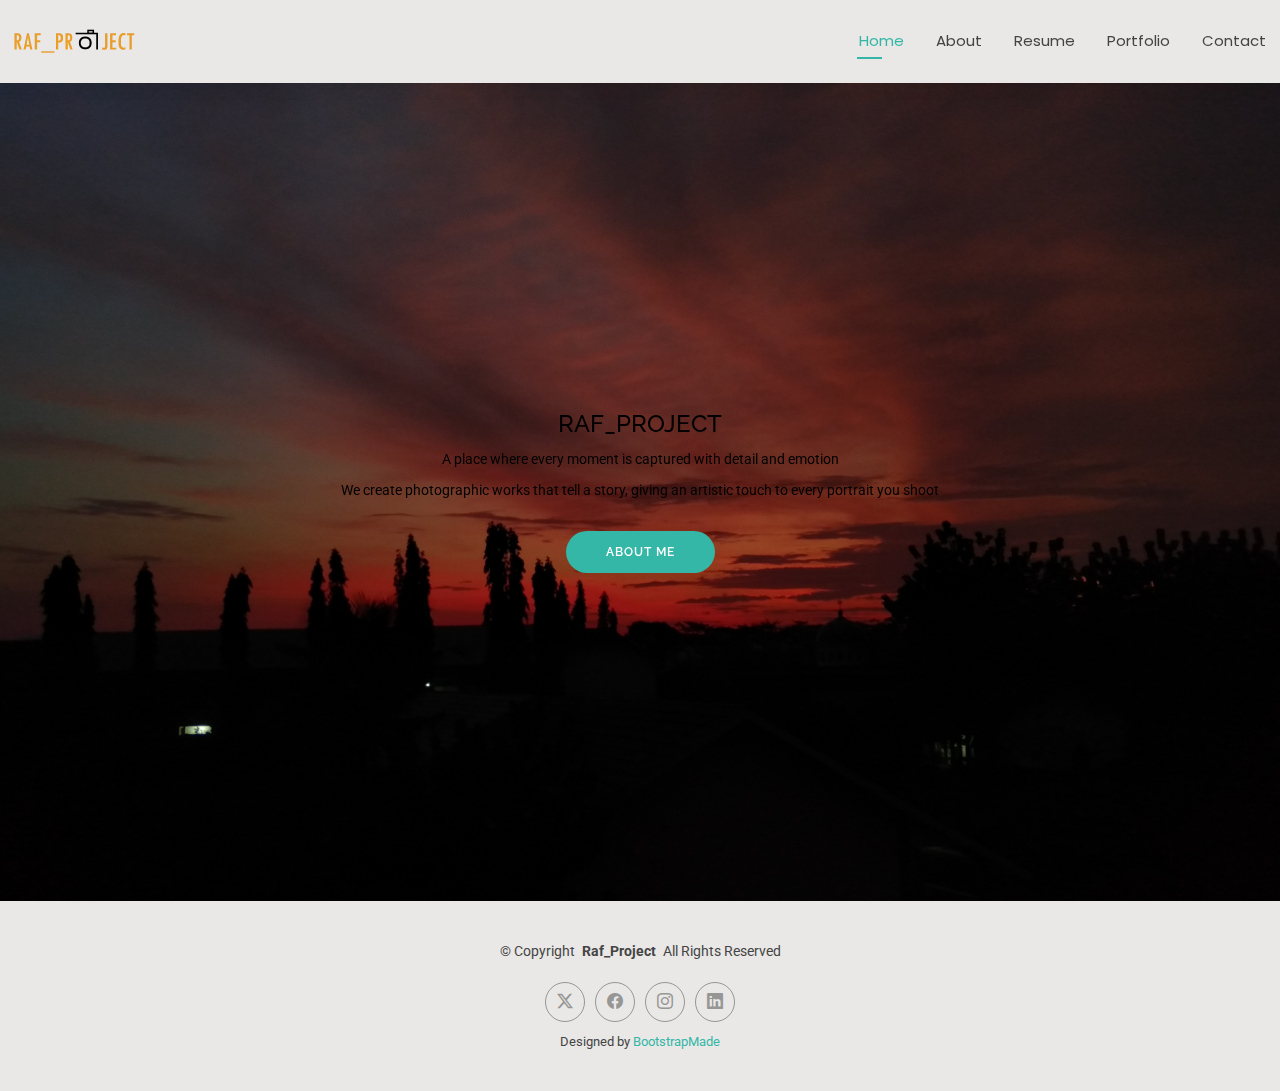
<file: index.html>
<!DOCTYPE html>
<html lang="en">

<head>
  <meta charset="utf-8">
  <meta content="width=device-width, initial-scale=1.0" name="viewport">
  <title>Home - RAF PROJECT</title>
  <meta name="description" content="">
  <meta name="keywords" content="">

  <!-- Favicons -->
  <link href="assets/img/favicon.png" rel="icon">
  <link href="assets/img/apple-touch-icon.png" rel="apple-touch-icon">

  <!-- Fonts -->
  <link href="https://fonts.googleapis.com" rel="preconnect">
  <link href="https://fonts.gstatic.com" rel="preconnect" crossorigin>
  <link href="https://fonts.googleapis.com/css2?family=Roboto:ital,wght@0,100;0,300;0,400;0,500;0,700;0,900;1,100;1,300;1,400;1,500;1,700;1,900&family=Poppins:ital,wght@0,100;0,200;0,300;0,400;0,500;0,600;0,700;0,800;0,900;1,100;1,200;1,300;1,400;1,500;1,600;1,700;1,800;1,900&family=Raleway:ital,wght@0,100;0,200;0,300;0,400;0,500;0,600;0,700;0,800;0,900;1,100;1,200;1,300;1,400;1,500;1,600;1,700;1,800;1,900&display=swap" rel="stylesheet">

  <!-- Vendor CSS Files -->
  <link href="assets/vendor/bootstrap/css/bootstrap.min.css" rel="stylesheet">
  <link href="assets/vendor/bootstrap-icons/bootstrap-icons.css" rel="stylesheet">
  <link href="assets/vendor/aos/aos.css" rel="stylesheet">
  <link href="assets/vendor/swiper/swiper-bundle.min.css" rel="stylesheet">
  <link href="assets/vendor/glightbox/css/glightbox.min.css" rel="stylesheet">

  <!-- Main CSS File -->
  <link href="assets/css/main.css" rel="stylesheet">

  <!-- =======================================================
  * Template Name: Kelly
  * Template URL: https://bootstrapmade.com/kelly-free-bootstrap-cv-resume-html-template/
  * Updated: Aug 07 2024 with Bootstrap v5.3.3
  * Author: BootstrapMade.com
  * License: https://bootstrapmade.com/license/
  ======================================================== -->
</head>

<body class="index-page">

  <header id="header" class="header d-flex align-items-center light-background sticky-top">
    <div class="container-fluid position-relative d-flex align-items-center justify-content-between">

      <a href="index.html" class="logo d-flex align-items-center me-auto me-xl-0">
        <!-- Uncomment the line below if you also wish to use an image logo -->
        <!-- <img src="assets/img/logo.png" alt=""> -->
        <img src="assets/img/logo_color.png" alt"">
      </a>

      <nav id="navmenu" class="navmenu">
        <ul>
          <li><a href="index.html" class="active">Home</a></li>
          <li><a href="about.html">About</a></li>
          <li><a href="resume.html">Resume</a></li>
          <li><a href="portfolio.html">Portfolio</a></li>
          </li>
          <li><a href="contact.html">Contact</a></li>
        </ul>
        <i class="mobile-nav-toggle d-xl-none bi bi-list"></i>
      </nav>



    </div>
  </header>

  <main class="main">

    <!-- Hero Section -->
    <section id="hero" class="hero section">

      <img src="assets/img/24.jpg" alt="" data-aos="fade-in">

      <div class="container text-center" data-aos="zoom-out" data-aos-delay="100">
        <div class="row justify-content-center">
          <div class="col-lg-8">
            <h2>RAF_PROJECT</h2>
            <p>A place where every moment is captured with detail and emotion</p>
            <p>We create photographic works that tell a story, giving an artistic touch to every portrait you shoot</p>
            <a href="about.html" class="btn-get-started">About Me</a>
          </div>
        </div>
      </div>

    </section><!-- /Hero Section -->
  
  <footer id="footer" class="footer light-background">

    <div class="container">
      <div class="copyright text-center ">
        <p>© <span>Copyright</span> <strong class="px-1 sitename">Raf_Project</strong> <span>All Rights Reserved<br></span></p>
      </div>
      <div class="social-links d-flex justify-content-center">
        <a href=""><i class="bi bi-twitter-x"></i></a>
        <a href=""><i class="bi bi-facebook"></i></a>
        <a href="https://www.instagram.com/reatfel__?igsh=MTR5bmE3eDNxbjc2Mg=="><i class="bi bi-instagram"></i></a>
        <a href=""><i class="bi bi-linkedin"></i></a>
      </div>
      <div class="credits">
        <!-- All the links in the footer should remain intact. -->
        <!-- You can delete the links only if you've purchased the pro version. -->
        <!-- Licensing information: https://bootstrapmade.com/license/ -->
        <!-- Purchase the pro version with working PHP/AJAX contact form: [buy-url] -->
        Designed by <a href="https://bootstrapmade.com/">BootstrapMade</a>
      </div>
    </div>

  </footer>

  <!-- Scroll Top -->
  <a href="#" id="scroll-top" class="scroll-top d-flex align-items-center justify-content-center"><i class="bi bi-arrow-up-short"></i></a>

  <!-- Preloader -->
  <div id="preloader"></div>

  <!-- Vendor JS Files -->
  <script src="assets/vendor/bootstrap/js/bootstrap.bundle.min.js"></script>
  <script src="assets/vendor/php-email-form/validate.js"></script>
  <script src="assets/vendor/aos/aos.js"></script>
  <script src="assets/vendor/waypoints/noframework.waypoints.js"></script>
  <script src="assets/vendor/purecounter/purecounter_vanilla.js"></script>
  <script src="assets/vendor/swiper/swiper-bundle.min.js"></script>
  <script src="assets/vendor/glightbox/js/glightbox.min.js"></script>
  <script src="assets/vendor/imagesloaded/imagesloaded.pkgd.min.js"></script>
  <script src="assets/vendor/isotope-layout/isotope.pkgd.min.js"></script>

  <!-- Main JS File -->
  <script src="assets/js/main.js"></script>

</body>

</html>
</file>
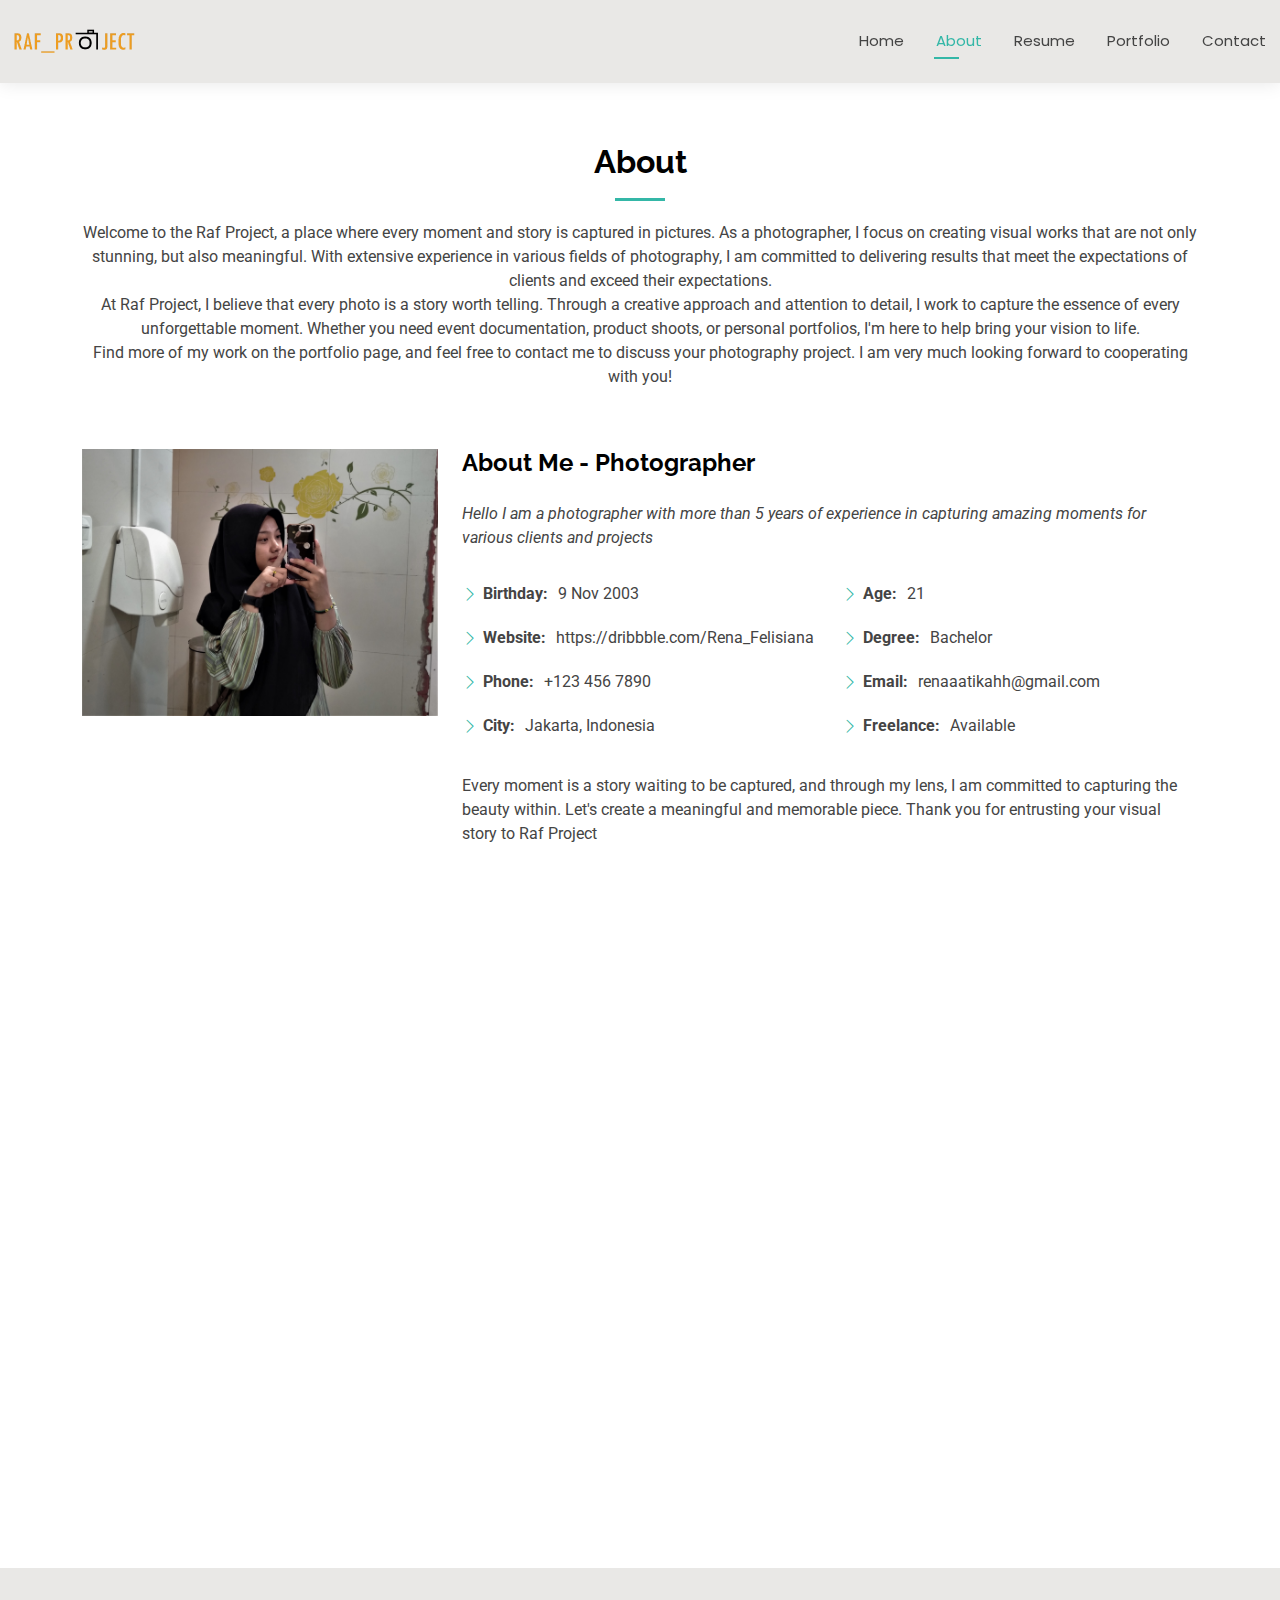
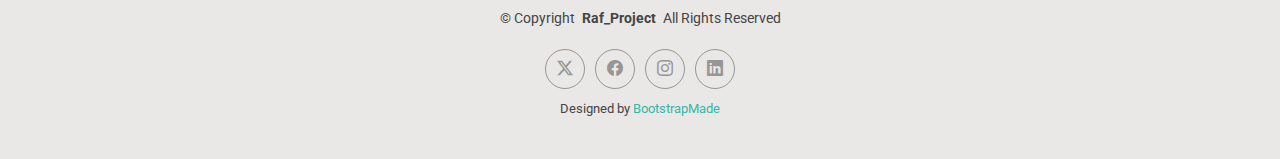
<file: about.html>
<!DOCTYPE html>
<html lang="en">

<head>
  <meta charset="utf-8">
  <meta content="width=device-width, initial-scale=1.0" name="viewport">
  <title>About - RAF PROJECT</title>
  <meta name="description" content="">
  <meta name="keywords" content="">

  <!-- Favicons -->
  <link href="assets/img/favicon.png" rel="icon">
  <link href="assets/img/apple-touch-icon.png" rel="apple-touch-icon">

  <!-- Fonts -->
  <link href="https://fonts.googleapis.com" rel="preconnect">
  <link href="https://fonts.gstatic.com" rel="preconnect" crossorigin>
  <link href="https://fonts.googleapis.com/css2?family=Roboto:ital,wght@0,100;0,300;0,400;0,500;0,700;0,900;1,100;1,300;1,400;1,500;1,700;1,900&family=Poppins:ital,wght@0,100;0,200;0,300;0,400;0,500;0,600;0,700;0,800;0,900;1,100;1,200;1,300;1,400;1,500;1,600;1,700;1,800;1,900&family=Raleway:ital,wght@0,100;0,200;0,300;0,400;0,500;0,600;0,700;0,800;0,900;1,100;1,200;1,300;1,400;1,500;1,600;1,700;1,800;1,900&display=swap" rel="stylesheet">

  <!-- Vendor CSS Files -->
  <link href="assets/vendor/bootstrap/css/bootstrap.min.css" rel="stylesheet">
  <link href="assets/vendor/bootstrap-icons/bootstrap-icons.css" rel="stylesheet">
  <link href="assets/vendor/aos/aos.css" rel="stylesheet">
  <link href="assets/vendor/swiper/swiper-bundle.min.css" rel="stylesheet">
  <link href="assets/vendor/glightbox/css/glightbox.min.css" rel="stylesheet">

  <!-- Main CSS File -->
  <link href="assets/css/main.css" rel="stylesheet">

  <!-- =======================================================
  * Template Name: Kelly
  * Template URL: https://bootstrapmade.com/kelly-free-bootstrap-cv-resume-html-template/
  * Updated: Aug 07 2024 with Bootstrap v5.3.3
  * Author: BootstrapMade.com
  * License: https://bootstrapmade.com/license/
  ======================================================== -->
</head>

<body class="about-page">

  <header id="header" class="header d-flex align-items-center light-background sticky-top">
    <div class="container-fluid position-relative d-flex align-items-center justify-content-between">

      <a href="index.html" class="logo d-flex align-items-center me-auto me-xl-0">
        <!-- Uncomment the line below if you also wish to use an image logo -->
        <!-- <img src="assets/img/logo.png" alt=""> -->
        <img src="assets/img/logo_color.png" alt"">
      </a>

      <nav id="navmenu" class="navmenu">
        <ul>
          <li><a href="index.html">Home</a></li>
          <li><a href="about.html" class="active">About</a></li>
          <li><a href="resume.html">Resume</a></li>
          <li><a href="portfolio.html">Portfolio</a></li>
          </li>
          <li><a href="contact.html">Contact</a></li>
        </ul>
        <i class="mobile-nav-toggle d-xl-none bi bi-list"></i>
      </nav>

    </div>
  </header>

  <main class="main">

    <!-- About Section -->
    <section id="about" class="about section">

      <!-- Section Title -->
      <div class="container section-title" data-aos="fade-up">
        <h2>About</h2>
        <p>Welcome to the Raf Project, a place where every moment and story is captured in pictures. As a photographer, I focus on creating visual works that are not only stunning, but also meaningful. With extensive experience in various fields of photography, I am committed to delivering results that meet the expectations of clients and exceed their expectations.</p>
        <p>At Raf Project, I believe that every photo is a story worth telling. Through a creative approach and attention to detail, I work to capture the essence of every unforgettable moment. Whether you need event documentation, product shoots, or personal portfolios, I'm here to help bring your vision to life.</p>
        <p>Find more of my work on the portfolio page, and feel free to contact me to discuss your photography project. I am very much looking forward to cooperating with you!</p>
      </div><!-- End Section Title -->

      <div class="container" data-aos="fade-up" data-aos-delay="100">

        <div class="row gy-4 justify-content-center">
          <div class="col-lg-4">
            <img src="assets/img/me.jpg" class="img-fluid" alt="">
          </div>
          <div class="col-lg-8 content">
            <h2>About Me - Photographer</h2>
            <p class="fst-italic py-3">
              Hello I am a photographer with more than 5 years of experience in capturing amazing moments for various clients and projects
            </p>
            <div class="row">
              <div class="col-lg-6">
                <ul>
                  <li><i class="bi bi-chevron-right"></i> <strong>Birthday:</strong> <span>9 Nov 2003</span></li>
                  <li><i class="bi bi-chevron-right"></i> <strong>Website:</strong> <span>https://dribbble.com/Rena_Felisiana</span></li>
                  <li><i class="bi bi-chevron-right"></i> <strong>Phone:</strong> <span>+123 456 7890</span></li>
                  <li><i class="bi bi-chevron-right"></i> <strong>City:</strong> <span>Jakarta, Indonesia</span></li>
                </ul>
              </div>
              <div class="col-lg-6">
                <ul>
                  <li><i class="bi bi-chevron-right"></i> <strong>Age:</strong> <span>21</span></li>
                  <li><i class="bi bi-chevron-right"></i> <strong>Degree:</strong> <span>Bachelor</span></li>
                  <li><i class="bi bi-chevron-right"></i> <strong>Email:</strong> <span>renaaatikahh@gmail.com</span></li>
                  <li><i class="bi bi-chevron-right"></i> <strong>Freelance:</strong> <span>Available</span></li>
                </ul>
              </div>
            </div>
            <p class="py-3">
              Every moment is a story waiting to be captured, and through my lens, I am committed to capturing the beauty within. Let's create a meaningful and memorable piece. Thank you for entrusting your visual story to Raf Project
            </p>
          </div>
        </div>

      </div>

    </section><!-- /About Section -->


    <!-- Testimonials Section -->
    <section id="testimonials" class="testimonials section">

      <!-- Section Title -->
      <div class="container section-title" data-aos="fade-up">
        <h2>Testimonials</h2>
        <p>Hear directly from our clients about their experiences working with Raf Project and how we captured their special moments</p>
      </div><!-- End Section Title -->

      <div class="container" data-aos="fade-up" data-aos-delay="100">

        <div class="swiper init-swiper">
          <script type="application/json" class="swiper-config">
            {
              "loop": true,
              "speed": 600,
              "autoplay": {
                "delay": 5000
              },
              "slidesPerView": "auto",
              "pagination": {
                "el": ".swiper-pagination",
                "type": "bullets",
                "clickable": true
              }
            }
          </script>
          <div class="swiper-wrapper">

            <div class="swiper-slide">
              <div class="testimonial-item">
                <img src="assets/img/testimonials/testimonials-1.jpg" class="testimonial-img" alt="">
                <h3>Saul Goodman</h3>
                <h4>Ceo &amp; Founder</h4>
                <div class="stars">
                  <i class="bi bi-star-fill"></i><i class="bi bi-star-fill"></i><i class="bi bi-star-fill"></i><i class="bi bi-star-fill"></i><i class="bi bi-star-fill"></i>
                </div>
                <p>
                  <i class="bi bi-quote quote-icon-left"></i>
                  <span>Proin iaculis purus consequat sem cure digni ssim donec porttitora entum suscipit rhoncus. Accusantium quam, ultricies eget id, aliquam eget nibh et. Maecen aliquam, risus at semper.</span>
                  <i class="bi bi-quote quote-icon-right"></i>
                </p>
              </div>
            </div><!-- End testimonial item -->

            <div class="swiper-slide">
              <div class="testimonial-item">
                <img src="assets/img/testimonials/testimonials-2.jpg" class="testimonial-img" alt="">
                <h3>Sara Wilsson</h3>
                <h4>Designer</h4>
                <div class="stars">
                  <i class="bi bi-star-fill"></i><i class="bi bi-star-fill"></i><i class="bi bi-star-fill"></i><i class="bi bi-star-fill"></i><i class="bi bi-star-fill"></i>
                </div>
                <p>
                  <i class="bi bi-quote quote-icon-left"></i>
                  <span>Export tempor illum tamen malis malis eram quae irure esse labore quem cillum quid cillum eram malis quorum velit fore eram velit sunt aliqua noster fugiat irure amet legam anim culpa.</span>
                  <i class="bi bi-quote quote-icon-right"></i>
                </p>
              </div>
            </div><!-- End testimonial item -->

            <div class="swiper-slide">
              <div class="testimonial-item">
                <img src="assets/img/testimonials/testimonials-3.jpg" class="testimonial-img" alt="">
                <h3>Jena Karlis</h3>
                <h4>Store Owner</h4>
                <div class="stars">
                  <i class="bi bi-star-fill"></i><i class="bi bi-star-fill"></i><i class="bi bi-star-fill"></i><i class="bi bi-star-fill"></i><i class="bi bi-star-fill"></i>
                </div>
                <p>
                  <i class="bi bi-quote quote-icon-left"></i>
                  <span>Enim nisi quem export duis labore cillum quae magna enim sint quorum nulla quem veniam duis minim tempor labore quem eram duis noster aute amet eram fore quis sint minim.</span>
                  <i class="bi bi-quote quote-icon-right"></i>
                </p>
              </div>
            </div><!-- End testimonial item -->

            <div class="swiper-slide">
              <div class="testimonial-item">
                <img src="assets/img/testimonials/testimonials-4.jpg" class="testimonial-img" alt="">
                <h3>Matt Brandon</h3>
                <h4>Freelancer</h4>
                <div class="stars">
                  <i class="bi bi-star-fill"></i><i class="bi bi-star-fill"></i><i class="bi bi-star-fill"></i><i class="bi bi-star-fill"></i><i class="bi bi-star-fill"></i>
                </div>
                <p>
                  <i class="bi bi-quote quote-icon-left"></i>
                  <span>Fugiat enim eram quae cillum dolore dolor amet nulla culpa multos export minim fugiat minim velit minim dolor enim duis veniam ipsum anim magna sunt elit fore quem dolore labore illum veniam.</span>
                  <i class="bi bi-quote quote-icon-right"></i>
                </p>
              </div>
            </div><!-- End testimonial item -->

            <div class="swiper-slide">
              <div class="testimonial-item">
                <img src="assets/img/testimonials/testimonials-5.jpg" class="testimonial-img" alt="">
                <h3>John Larson</h3>
                <h4>Entrepreneur</h4>
                <div class="stars">
                  <i class="bi bi-star-fill"></i><i class="bi bi-star-fill"></i><i class="bi bi-star-fill"></i><i class="bi bi-star-fill"></i><i class="bi bi-star-fill"></i>
                </div>
                <p>
                  <i class="bi bi-quote quote-icon-left"></i>
                  <span>Quis quorum aliqua sint quem legam fore sunt eram irure aliqua veniam tempor noster veniam enim culpa labore duis sunt culpa nulla illum cillum fugiat legam esse veniam culpa fore nisi cillum quid.</span>
                  <i class="bi bi-quote quote-icon-right"></i>
                </p>
              </div>
            </div><!-- End testimonial item -->

          </div>
          <div class="swiper-pagination"></div>
        </div>

      </div>

    </section><!-- /Testimonials Section -->

  </main>

  <footer id="footer" class="footer light-background">

    <div class="container">
      <div class="copyright text-center ">
        <p>© <span>Copyright</span> <strong class="px-1 sitename">Raf_Project</strong> <span>All Rights Reserved<br></span></p>
      </div>
      <div class="social-links d-flex justify-content-center">
        <a href=""><i class="bi bi-twitter-x"></i></a>
        <a href=""><i class="bi bi-facebook"></i></a>
        <a href="https://www.instagram.com/reatfel__?igsh=MTR5bmE3eDNxbjc2Mg=="><i class="bi bi-instagram"></i></a>
        <a href=""><i class="bi bi-linkedin"></i></a>
      </div>
      <div class="credits">
        <!-- All the links in the footer should remain intact. -->
        <!-- You can delete the links only if you've purchased the pro version. -->
        <!-- Licensing information: https://bootstrapmade.com/license/ -->
        <!-- Purchase the pro version with working PHP/AJAX contact form: [buy-url] -->
        Designed by <a href="https://bootstrapmade.com/">BootstrapMade</a>
      </div>
    </div>

  </footer>

  <!-- Scroll Top -->
  <a href="#" id="scroll-top" class="scroll-top d-flex align-items-center justify-content-center"><i class="bi bi-arrow-up-short"></i></a>

  <!-- Preloader -->
  <div id="preloader"></div>

  <!-- Vendor JS Files -->
  <script src="assets/vendor/bootstrap/js/bootstrap.bundle.min.js"></script>
  <script src="assets/vendor/php-email-form/validate.js"></script>
  <script src="assets/vendor/aos/aos.js"></script>
  <script src="assets/vendor/waypoints/noframework.waypoints.js"></script>
  <script src="assets/vendor/purecounter/purecounter_vanilla.js"></script>
  <script src="assets/vendor/swiper/swiper-bundle.min.js"></script>
  <script src="assets/vendor/glightbox/js/glightbox.min.js"></script>
  <script src="assets/vendor/imagesloaded/imagesloaded.pkgd.min.js"></script>
  <script src="assets/vendor/isotope-layout/isotope.pkgd.min.js"></script>

  <!-- Main JS File -->
  <script src="assets/js/main.js"></script>

</body>

</html>
</file>
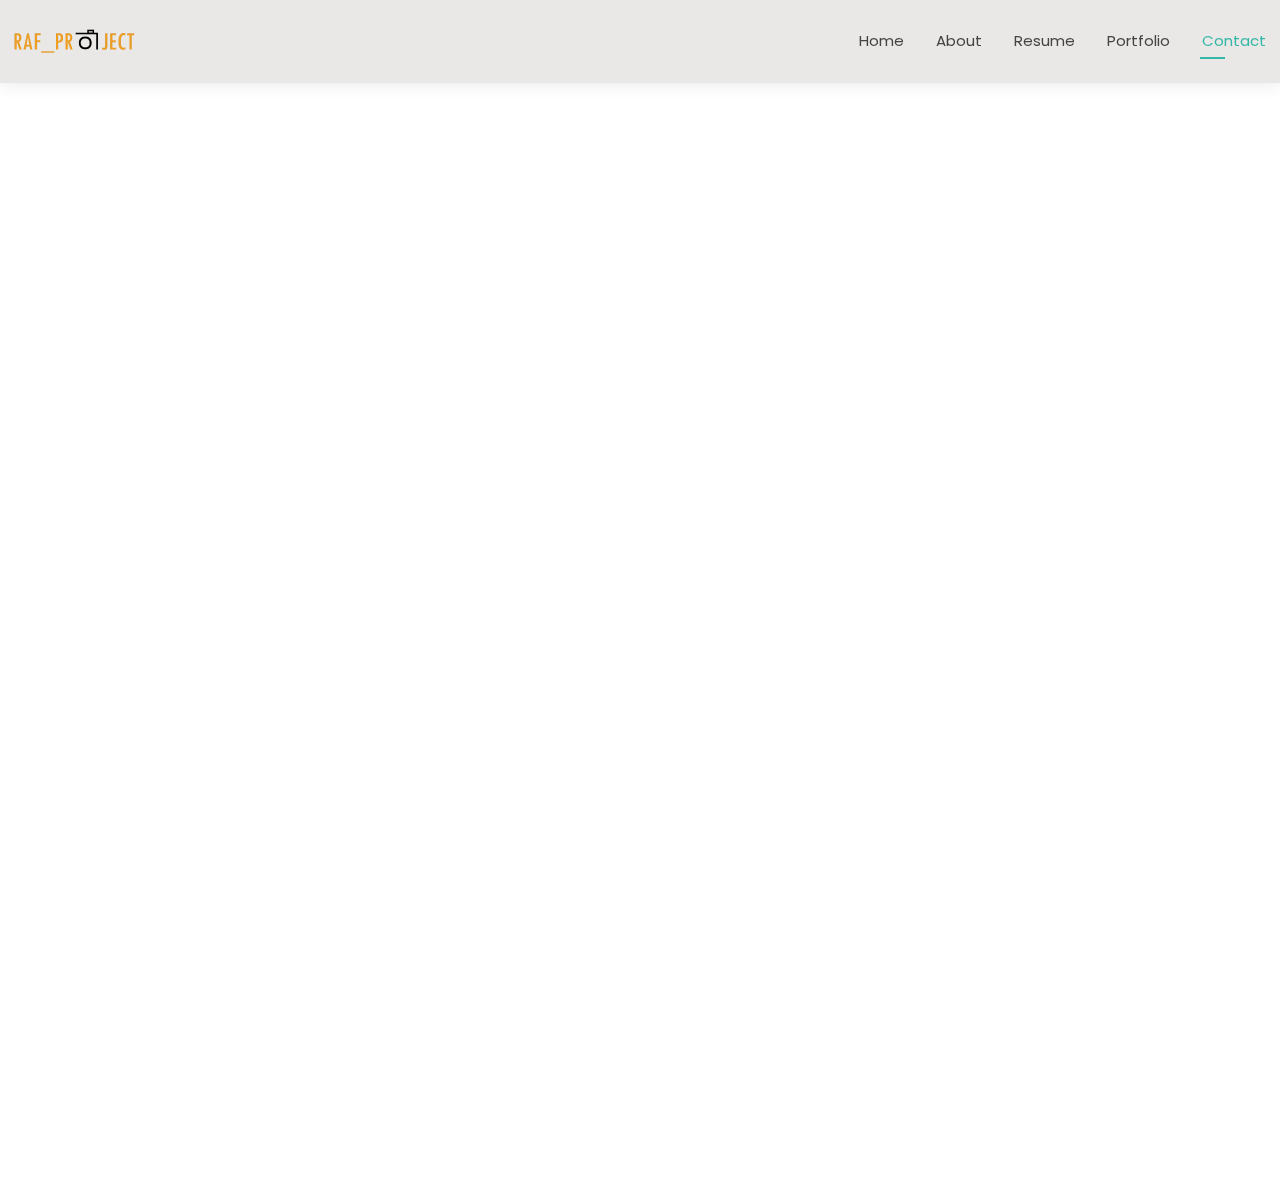
<file: contact.html>
<!DOCTYPE html>
<html lang="en">

<head>
  <meta charset="utf-8">
  <meta content="width=device-width, initial-scale=1.0" name="viewport">
  <title>Contact - RAF PROJECT</title>
  <meta name="description" content="">
  <meta name="keywords" content="">

  <!-- Favicons -->
  <link href="assets/img/favicon.png" rel="icon">
  <link href="assets/img/apple-touch-icon.png" rel="apple-touch-icon">

  <!-- Fonts -->
  <link href="https://fonts.googleapis.com" rel="preconnect">
  <link href="https://fonts.gstatic.com" rel="preconnect" crossorigin>
  <link href="https://fonts.googleapis.com/css2?family=Roboto:ital,wght@0,100;0,300;0,400;0,500;0,700;0,900;1,100;1,300;1,400;1,500;1,700;1,900&family=Poppins:ital,wght@0,100;0,200;0,300;0,400;0,500;0,600;0,700;0,800;0,900;1,100;1,200;1,300;1,400;1,500;1,600;1,700;1,800;1,900&family=Raleway:ital,wght@0,100;0,200;0,300;0,400;0,500;0,600;0,700;0,800;0,900;1,100;1,200;1,300;1,400;1,500;1,600;1,700;1,800;1,900&display=swap" rel="stylesheet">

  <!-- Vendor CSS Files -->
  <link href="assets/vendor/bootstrap/css/bootstrap.min.css" rel="stylesheet">
  <link href="assets/vendor/bootstrap-icons/bootstrap-icons.css" rel="stylesheet">
  <link href="assets/vendor/aos/aos.css" rel="stylesheet">
  <link href="assets/vendor/swiper/swiper-bundle.min.css" rel="stylesheet">
  <link href="assets/vendor/glightbox/css/glightbox.min.css" rel="stylesheet">

  <!-- Main CSS File -->
  <link href="assets/css/main.css" rel="stylesheet">

  <!-- =======================================================
  * Template Name: Kelly
  * Template URL: https://bootstrapmade.com/kelly-free-bootstrap-cv-resume-html-template/
  * Updated: Aug 07 2024 with Bootstrap v5.3.3
  * Author: BootstrapMade.com
  * License: https://bootstrapmade.com/license/
  ======================================================== -->
</head>

<body class="contact-page">

  <header id="header" class="header d-flex align-items-center light-background sticky-top">
    <div class="container-fluid position-relative d-flex align-items-center justify-content-between">

      <a href="index.html" class="logo d-flex align-items-center me-auto me-xl-0">
        <!-- Uncomment the line below if you also wish to use an image logo -->
        <!-- <img src="assets/img/logo.png" alt=""> -->
        <img src="assets/img/logo_color.png" alt"">
      </a>

      <nav id="navmenu" class="navmenu">
        <ul>
          <li><a href="index.html">Home</a></li>
          <li><a href="about.html">About</a></li>
          <li><a href="resume.html">Resume</a></li>
          <li><a href="portfolio.html">Portfolio</a></li>
          <li><a href="contact.html" class="active">Contact</a></li>
        </ul>
        <i class="mobile-nav-toggle d-xl-none bi bi-list"></i>
      </nav>
      
    </div>
  </header>

  <main class="main">

    <!-- Contact Section -->
    <section id="contact" class="contact section">

      <!-- Section Title -->
      <div class="container section-title" data-aos="fade-up">
        <h2>Contact</h2>
        <p>Let's Connect! Thank you for visiting my portfolio. If you're interested in working together, have questions, or want to discuss a photography project, I'd love to hear from you! Do you need a photo shoot session for weddings, products, or personal portraits? I'm ready to help bring your vision to life</p>
        <p>Fill out the form below or contact me via the contact information available, and I will get back to you shortly to schedule a further conversation</p>
      </div><!-- End Section Title -->

      <div class="container" data-aos="fade-up" data-aos-delay="100">

        <div class="row gy-4">

          <div class="col-lg-5">

            <div class="info-wrap">
              <div class="info-item d-flex" data-aos="fade-up" data-aos-delay="200">
                <i class="bi bi-geo-alt flex-shrink-0"></i>
                <div>
                  <h3>Address</h3>
                  <p>A108 Adam Street, New York, NY 535022</p>
                </div>
              </div><!-- End Info Item -->

              <div class="info-item d-flex" data-aos="fade-up" data-aos-delay="300">
                <i class="bi bi-telephone flex-shrink-0"></i>
                <div>
                  <h3>Call Me</h3>
                  <p>+123 456 7890</p>
                </div>
              </div><!-- End Info Item -->

              <div class="info-item d-flex" data-aos="fade-up" data-aos-delay="400">
                <i class="bi bi-envelope flex-shrink-0"></i>
                <div>
                  <h3>Email Me</h3>
                  <p>renaaatikahh@gmail.com</p>
                </div>
              </div><!-- End Info Item -->

              <iframe src="https://www.google.com/maps/embed?pb=!1m18!1m12!1m3!1d3966.1823370597704!2d106.93756080971471!3d-6.239683193722523!2m3!1f0!2f0!3f0!3m2!1i1024!2i768!4f13.1!3m3!1m2!1s0x2e698d005b956cb5%3A0x2cc5f14f3fc37d51!2sRC%20Picture%20Studio!5e0!3m2!1sid!2sid!4v1731366836690!5m2!1sid!2sid" width="600" height="450" style="border:0;" allowfullscreen="" loading="lazy" referrerpolicy="no-referrer-when-downgrade"</iframe>
            </div>
          </div>

          <div class="col-lg-7">
            <form action="forms/contact.php" method="post" class="php-email-form" data-aos="fade-up" data-aos-delay="200">
              <div class="row gy-4">

                <div class="col-md-6">
                  <label for="name-field" class="pb-2">Your Name</label>
                  <input type="text" name="name" id="name-field" class="form-control" required="">
                </div>

                <div class="col-md-6">
                  <label for="email-field" class="pb-2">Your Email</label>
                  <input type="email" class="form-control" name="email" id="email-field" required="">
                </div>

                <div class="col-md-12">
                  <label for="subject-field" class="pb-2">Subject</label>
                  <input type="text" class="form-control" name="subject" id="subject-field" required="">
                </div>

                <div class="col-md-12">
                  <label for="message-field" class="pb-2">Message</label>
                  <textarea class="form-control" name="message" rows="10" id="message-field" required=""></textarea>
                </div>

                <div class="col-md-12 text-center">
                  <div class="loading">Loading</div>
                  <div class="error-message"></div>
                  <div class="sent-message">Your message has been sent. Thank you!</div>

                  <button type="submit">Send Message</button>
                </div>

              </div>
            </form>
          </div><!-- End Contact Form -->

        </div>

      </div>

    </section><!-- /Contact Section -->

  </main>

  <footer id="footer" class="footer light-background">

    <div class="container">
      <div class="copyright text-center ">
        <p>© <span>Copyright</span> <strong class="px-1 sitename">Raf_Project</strong> <span>All Rights Reserved<br></span></p>
      </div>
      <div class="social-links d-flex justify-content-center">
        <a href=""><i class="bi bi-twitter-x"></i></a>
        <a href=""><i class="bi bi-facebook"></i></a>
        <a href="https://www.instagram.com/reatfel__?igsh=MTR5bmE3eDNxbjc2Mg=="><i class="bi bi-instagram"></i></a>
        <a href=""><i class="bi bi-linkedin"></i></a>
      </div>
      <div class="credits">
        <!-- All the links in the footer should remain intact. -->
        <!-- You can delete the links only if you've purchased the pro version. -->
        <!-- Licensing information: https://bootstrapmade.com/license/ -->
        <!-- Purchase the pro version with working PHP/AJAX contact form: [buy-url] -->
        Designed by <a href="https://bootstrapmade.com/">BootstrapMade</a>
      </div>
    </div>

  </footer>

  <!-- Scroll Top -->
  <a href="#" id="scroll-top" class="scroll-top d-flex align-items-center justify-content-center"><i class="bi bi-arrow-up-short"></i></a>

  <!-- Preloader -->
  <div id="preloader"></div>

  <!-- Vendor JS Files -->
  <script src="assets/vendor/bootstrap/js/bootstrap.bundle.min.js"></script>
  <script src="assets/vendor/php-email-form/validate.js"></script>
  <script src="assets/vendor/aos/aos.js"></script>
  <script src="assets/vendor/waypoints/noframework.waypoints.js"></script>
  <script src="assets/vendor/purecounter/purecounter_vanilla.js"></script>
  <script src="assets/vendor/swiper/swiper-bundle.min.js"></script>
  <script src="assets/vendor/glightbox/js/glightbox.min.js"></script>
  <script src="assets/vendor/imagesloaded/imagesloaded.pkgd.min.js"></script>
  <script src="assets/vendor/isotope-layout/isotope.pkgd.min.js"></script>

  <!-- Main JS File -->
  <script src="assets/js/main.js"></script>

</body>

</html>
</file>
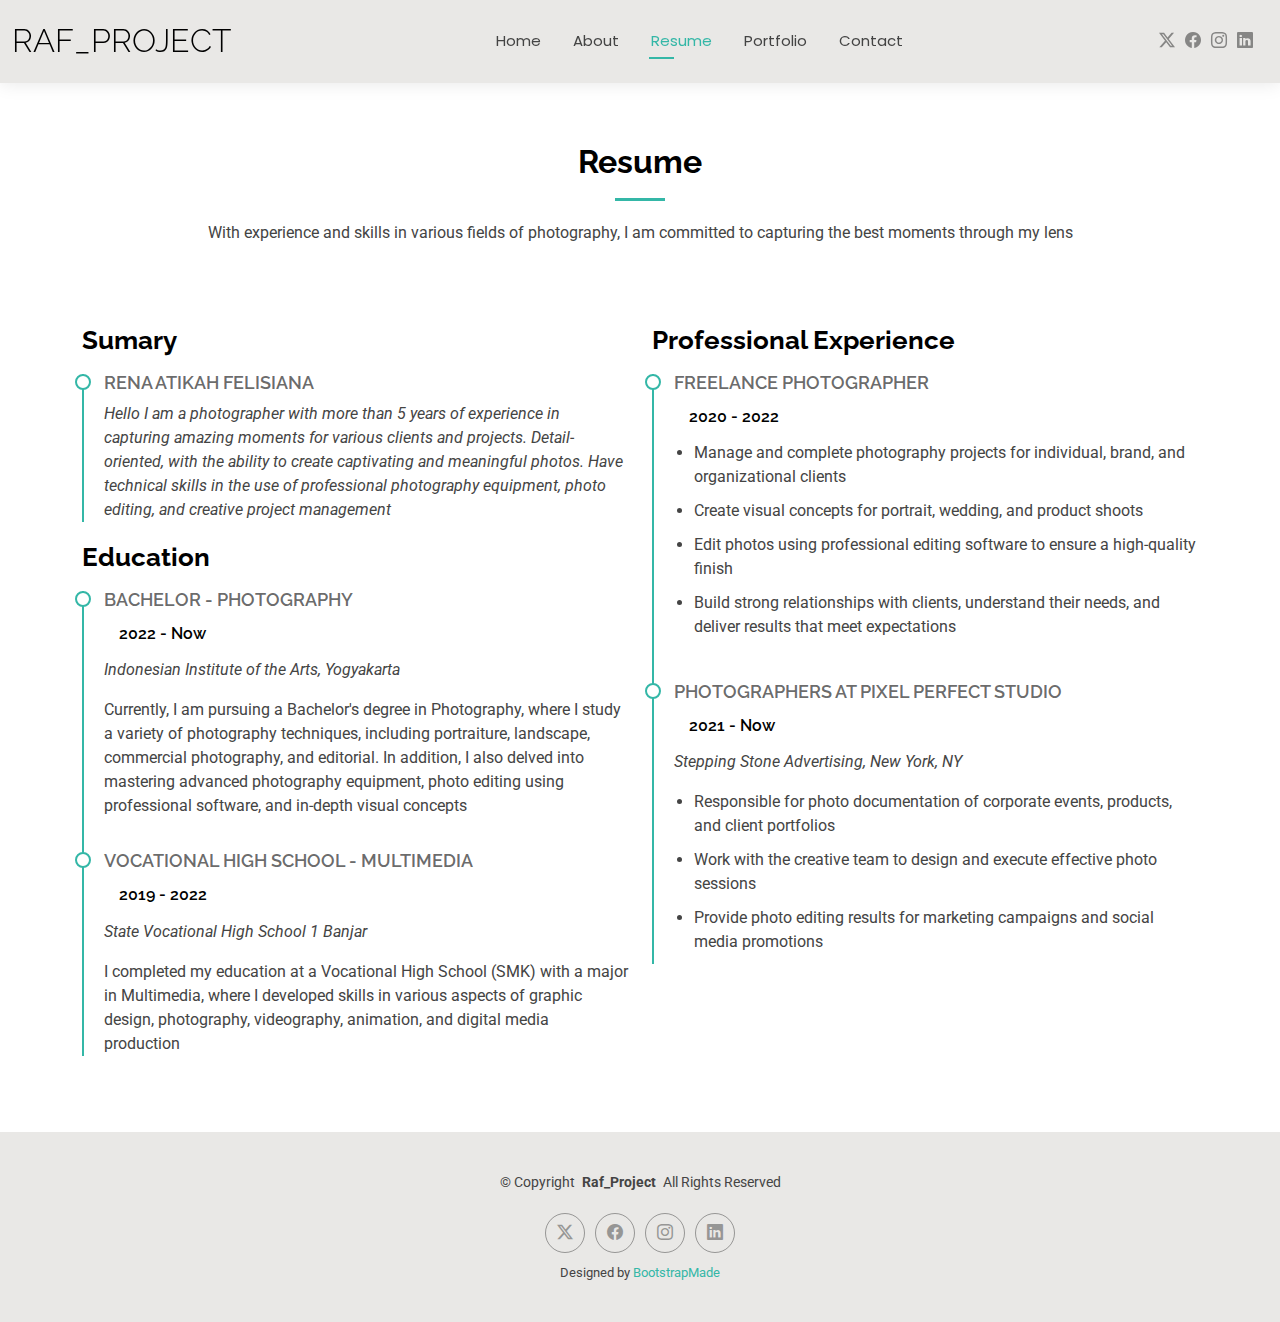
<file: resume.html>
<!DOCTYPE html>
<html lang="en">

<head>
  <meta charset="utf-8">
  <meta content="width=device-width, initial-scale=1.0" name="viewport">
  <title>Resume - Kelly Bootstrap Template</title>
  <meta name="description" content="">
  <meta name="keywords" content="">

  <!-- Favicons -->
  <link href="assets/img/favicon.png" rel="icon">
  <link href="assets/img/apple-touch-icon.png" rel="apple-touch-icon">

  <!-- Fonts -->
  <link href="https://fonts.googleapis.com" rel="preconnect">
  <link href="https://fonts.gstatic.com" rel="preconnect" crossorigin>
  <link href="https://fonts.googleapis.com/css2?family=Roboto:ital,wght@0,100;0,300;0,400;0,500;0,700;0,900;1,100;1,300;1,400;1,500;1,700;1,900&family=Poppins:ital,wght@0,100;0,200;0,300;0,400;0,500;0,600;0,700;0,800;0,900;1,100;1,200;1,300;1,400;1,500;1,600;1,700;1,800;1,900&family=Raleway:ital,wght@0,100;0,200;0,300;0,400;0,500;0,600;0,700;0,800;0,900;1,100;1,200;1,300;1,400;1,500;1,600;1,700;1,800;1,900&display=swap" rel="stylesheet">

  <!-- Vendor CSS Files -->
  <link href="assets/vendor/bootstrap/css/bootstrap.min.css" rel="stylesheet">
  <link href="assets/vendor/bootstrap-icons/bootstrap-icons.css" rel="stylesheet">
  <link href="assets/vendor/aos/aos.css" rel="stylesheet">
  <link href="assets/vendor/swiper/swiper-bundle.min.css" rel="stylesheet">
  <link href="assets/vendor/glightbox/css/glightbox.min.css" rel="stylesheet">

  <!-- Main CSS File -->
  <link href="assets/css/main.css" rel="stylesheet">

  <!-- =======================================================
  * Template Name: Kelly
  * Template URL: https://bootstrapmade.com/kelly-free-bootstrap-cv-resume-html-template/
  * Updated: Aug 07 2024 with Bootstrap v5.3.3
  * Author: BootstrapMade.com
  * License: https://bootstrapmade.com/license/
  ======================================================== -->
</head>

<body class="resume-page">

  <header id="header" class="header d-flex align-items-center light-background sticky-top">
    <div class="container-fluid position-relative d-flex align-items-center justify-content-between">

      <a href="index.html" class="logo d-flex align-items-center me-auto me-xl-0">
        <!-- Uncomment the line below if you also wish to use an image logo -->
        <!-- <img src="assets/img/logo.png" alt=""> -->
        <h1 class="sitename">RAF_PROJECT</h1>
      </a>

      <nav id="navmenu" class="navmenu">
        <ul>
          <li><a href="index.html">Home</a></li>
          <li><a href="about.html">About</a></li>
          <li><a href="resume.html" class="active">Resume</a></li>
          <li><a href="portfolio.html">Portfolio</a></li>
          <li><a href="contact.html">Contact</a></li>
        </ul>
        <i class="mobile-nav-toggle d-xl-none bi bi-list"></i>
      </nav>

      <div class="header-social-links">
        <a href="#" class="twitter"><i class="bi bi-twitter-x"></i></a>
        <a href="#" class="facebook"><i class="bi bi-facebook"></i></a>
        <a href="#" class="instagram"><i class="bi bi-instagram"></i></a>
        <a href="#" class="linkedin"><i class="bi bi-linkedin"></i></a>
      </div>

    </div>
  </header>

  <main class="main">

    <!-- Resume Section -->
    <section id="resume" class="resume section">

      <!-- Section Title -->
      <div class="container section-title" data-aos="fade-up">
        <h2>Resume</h2>
        <p>With experience and skills in various fields of photography, I am committed to capturing the best moments through my lens</p>
      </div><!-- End Section Title -->

      <div class="container">

        <div class="row">

          <div class="col-lg-6" data-aos="fade-up" data-aos-delay="100">
            <h3 class="resume-title">Sumary</h3>

            <div class="resume-item pb-0">
              <h4>Rena Atikah Felisiana</h4>
              <p><em>Hello I am a photographer with more than 5 years of experience in capturing amazing moments for various clients and projects. Detail-oriented, with the ability to create captivating and meaningful photos. Have technical skills in the use of professional photography equipment, photo editing, and creative project management</em></p>
            </div><!-- Edn Resume Item -->

            <h3 class="resume-title">Education</h3>
            <div class="resume-item">
              <h4>Bachelor - Photography</h4>
              <h5>2022 - Now</h5>
              <p><em>Indonesian Institute of the Arts, Yogyakarta</em></p>
              <p>Currently, I am pursuing a Bachelor's degree in Photography, where I study a variety of photography techniques, including portraiture, landscape, commercial photography, and editorial. In addition, I also delved into mastering advanced photography equipment, photo editing using professional software, and in-depth visual concepts</p>
            </div><!-- Edn Resume Item -->

            <div class="resume-item">
              <h4>Vocational High School - Multimedia</h4>
              <h5>2019 - 2022</h5>
              <p><em>State Vocational High School 1 Banjar</em></p>
              <p>I completed my education at a Vocational High School (SMK) with a major in Multimedia, where I developed skills in various aspects of graphic design, photography, videography, animation, and digital media production</p>
            </div><!-- Edn Resume Item -->

          </div>

          <div class="col-lg-6" data-aos="fade-up" data-aos-delay="200">
            <h3 class="resume-title">Professional Experience</h3>
            <div class="resume-item">
              <h4>Freelance Photographer</h4>
              <h5>2020 - 2022</h5>
              <ul>
                <li>Manage and complete photography projects for individual, brand, and organizational clients</li>
                <li>Create visual concepts for portrait, wedding, and product shoots</li>
                <li>Edit photos using professional editing software to ensure a high-quality finish</li>
                <li>Build strong relationships with clients, understand their needs, and deliver results that meet expectations</li>
              </ul>
            </div><!-- Edn Resume Item -->

            <div class="resume-item">
              <h4>Photographers at Pixel Perfect Studio</h4>
              <h5>2021 - Now</h5>
              <p><em>Stepping Stone Advertising, New York, NY</em></p>
              <ul>
                <li>Responsible for photo documentation of corporate events, products, and client portfolios</li>
                <li>Work with the creative team to design and execute effective photo sessions</li>
                <li>Provide photo editing results for marketing campaigns and social media promotions</li>
              </ul>
            </div><!-- Edn Resume Item -->

          </div>

        </div>

      </div>

    </section><!-- /Resume Section -->

  </main>

  <footer id="footer" class="footer light-background">

    <div class="container">
      <div class="copyright text-center ">
        <p>© <span>Copyright</span> <strong class="px-1 sitename">Raf_Project</strong> <span>All Rights Reserved<br></span></p>
      </div>
      <div class="social-links d-flex justify-content-center">
        <a href=""><i class="bi bi-twitter-x"></i></a>
        <a href=""><i class="bi bi-facebook"></i></a>
        <a href=""><i class="bi bi-instagram"></i></a>
        <a href=""><i class="bi bi-linkedin"></i></a>
      </div>
      <div class="credits">
        <!-- All the links in the footer should remain intact. -->
        <!-- You can delete the links only if you've purchased the pro version. -->
        <!-- Licensing information: https://bootstrapmade.com/license/ -->
        <!-- Purchase the pro version with working PHP/AJAX contact form: [buy-url] -->
        Designed by <a href="https://bootstrapmade.com/">BootstrapMade</a>
      </div>
    </div>

  </footer>

  <!-- Scroll Top -->
  <a href="#" id="scroll-top" class="scroll-top d-flex align-items-center justify-content-center"><i class="bi bi-arrow-up-short"></i></a>

  <!-- Preloader -->
  <div id="preloader"></div>

  <!-- Vendor JS Files -->
  <script src="assets/vendor/bootstrap/js/bootstrap.bundle.min.js"></script>
  <script src="assets/vendor/php-email-form/validate.js"></script>
  <script src="assets/vendor/aos/aos.js"></script>
  <script src="assets/vendor/waypoints/noframework.waypoints.js"></script>
  <script src="assets/vendor/purecounter/purecounter_vanilla.js"></script>
  <script src="assets/vendor/swiper/swiper-bundle.min.js"></script>
  <script src="assets/vendor/glightbox/js/glightbox.min.js"></script>
  <script src="assets/vendor/imagesloaded/imagesloaded.pkgd.min.js"></script>
  <script src="assets/vendor/isotope-layout/isotope.pkgd.min.js"></script>

  <!-- Main JS File -->
  <script src="assets/js/main.js"></script>

</body>

</html>
</file>
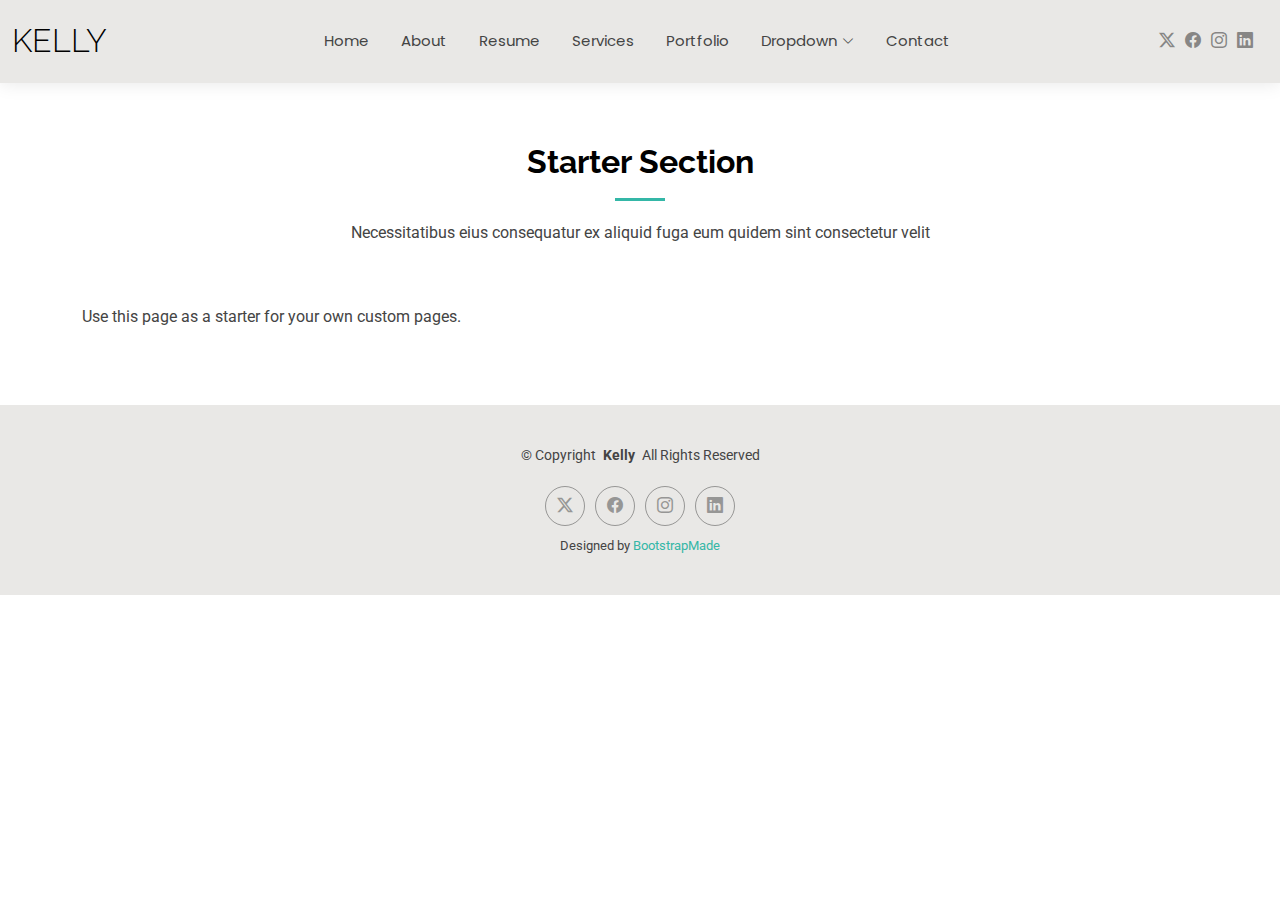
<file: starter-page.html>
<!DOCTYPE html>
<html lang="en">

<head>
  <meta charset="utf-8">
  <meta content="width=device-width, initial-scale=1.0" name="viewport">
  <title>Starter Page - Kelly Bootstrap Template</title>
  <meta name="description" content="">
  <meta name="keywords" content="">

  <!-- Favicons -->
  <link href="assets/img/favicon.png" rel="icon">
  <link href="assets/img/apple-touch-icon.png" rel="apple-touch-icon">

  <!-- Fonts -->
  <link href="https://fonts.googleapis.com" rel="preconnect">
  <link href="https://fonts.gstatic.com" rel="preconnect" crossorigin>
  <link href="https://fonts.googleapis.com/css2?family=Roboto:ital,wght@0,100;0,300;0,400;0,500;0,700;0,900;1,100;1,300;1,400;1,500;1,700;1,900&family=Poppins:ital,wght@0,100;0,200;0,300;0,400;0,500;0,600;0,700;0,800;0,900;1,100;1,200;1,300;1,400;1,500;1,600;1,700;1,800;1,900&family=Raleway:ital,wght@0,100;0,200;0,300;0,400;0,500;0,600;0,700;0,800;0,900;1,100;1,200;1,300;1,400;1,500;1,600;1,700;1,800;1,900&display=swap" rel="stylesheet">

  <!-- Vendor CSS Files -->
  <link href="assets/vendor/bootstrap/css/bootstrap.min.css" rel="stylesheet">
  <link href="assets/vendor/bootstrap-icons/bootstrap-icons.css" rel="stylesheet">
  <link href="assets/vendor/aos/aos.css" rel="stylesheet">
  <link href="assets/vendor/swiper/swiper-bundle.min.css" rel="stylesheet">
  <link href="assets/vendor/glightbox/css/glightbox.min.css" rel="stylesheet">

  <!-- Main CSS File -->
  <link href="assets/css/main.css" rel="stylesheet">

  <!-- =======================================================
  * Template Name: Kelly
  * Template URL: https://bootstrapmade.com/kelly-free-bootstrap-cv-resume-html-template/
  * Updated: Aug 07 2024 with Bootstrap v5.3.3
  * Author: BootstrapMade.com
  * License: https://bootstrapmade.com/license/
  ======================================================== -->
</head>

<body class="starter-page-page">

  <header id="header" class="header d-flex align-items-center light-background sticky-top">
    <div class="container-fluid position-relative d-flex align-items-center justify-content-between">

      <a href="index.html" class="logo d-flex align-items-center me-auto me-xl-0">
        <!-- Uncomment the line below if you also wish to use an image logo -->
        <!-- <img src="assets/img/logo.png" alt=""> -->
        <h1 class="sitename">Kelly</h1>
      </a>

      <nav id="navmenu" class="navmenu">
        <ul>
          <li><a href="index.html">Home</a></li>
          <li><a href="about.html">About</a></li>
          <li><a href="resume.html">Resume</a></li>
          <li><a href="services.html">Services</a></li>
          <li><a href="portfolio.html">Portfolio</a></li>
          <li class="dropdown"><a href="#"><span>Dropdown</span> <i class="bi bi-chevron-down toggle-dropdown"></i></a>
            <ul>
              <li><a href="#">Dropdown 1</a></li>
              <li class="dropdown"><a href="#"><span>Deep Dropdown</span> <i class="bi bi-chevron-down toggle-dropdown"></i></a>
                <ul>
                  <li><a href="#">Deep Dropdown 1</a></li>
                  <li><a href="#">Deep Dropdown 2</a></li>
                  <li><a href="#">Deep Dropdown 3</a></li>
                  <li><a href="#">Deep Dropdown 4</a></li>
                  <li><a href="#">Deep Dropdown 5</a></li>
                </ul>
              </li>
              <li><a href="#">Dropdown 2</a></li>
              <li><a href="#">Dropdown 3</a></li>
              <li><a href="#">Dropdown 4</a></li>
            </ul>
          </li>
          <li><a href="contact.html">Contact</a></li>
        </ul>
        <i class="mobile-nav-toggle d-xl-none bi bi-list"></i>
      </nav>

      <div class="header-social-links">
        <a href="#" class="twitter"><i class="bi bi-twitter-x"></i></a>
        <a href="#" class="facebook"><i class="bi bi-facebook"></i></a>
        <a href="#" class="instagram"><i class="bi bi-instagram"></i></a>
        <a href="#" class="linkedin"><i class="bi bi-linkedin"></i></a>
      </div>

    </div>
  </header>

  <main class="main">

    <!-- Starter Section Section -->
    <section id="starter-section" class="starter-section section">

      <!-- Section Title -->
      <div class="container section-title" data-aos="fade-up">
        <h2>Starter Section</h2>
        <p>Necessitatibus eius consequatur ex aliquid fuga eum quidem sint consectetur velit</p>
      </div><!-- End Section Title -->

      <div class="container" data-aos="fade-up">
        <p>Use this page as a starter for your own custom pages.</p>
      </div>

    </section><!-- /Starter Section Section -->

  </main>

  <footer id="footer" class="footer light-background">

    <div class="container">
      <div class="copyright text-center ">
        <p>© <span>Copyright</span> <strong class="px-1 sitename">Kelly</strong> <span>All Rights Reserved<br></span></p>
      </div>
      <div class="social-links d-flex justify-content-center">
        <a href=""><i class="bi bi-twitter-x"></i></a>
        <a href=""><i class="bi bi-facebook"></i></a>
        <a href=""><i class="bi bi-instagram"></i></a>
        <a href=""><i class="bi bi-linkedin"></i></a>
      </div>
      <div class="credits">
        <!-- All the links in the footer should remain intact. -->
        <!-- You can delete the links only if you've purchased the pro version. -->
        <!-- Licensing information: https://bootstrapmade.com/license/ -->
        <!-- Purchase the pro version with working PHP/AJAX contact form: [buy-url] -->
        Designed by <a href="https://bootstrapmade.com/">BootstrapMade</a>
      </div>
    </div>

  </footer>

  <!-- Scroll Top -->
  <a href="#" id="scroll-top" class="scroll-top d-flex align-items-center justify-content-center"><i class="bi bi-arrow-up-short"></i></a>

  <!-- Preloader -->
  <div id="preloader"></div>

  <!-- Vendor JS Files -->
  <script src="assets/vendor/bootstrap/js/bootstrap.bundle.min.js"></script>
  <script src="assets/vendor/php-email-form/validate.js"></script>
  <script src="assets/vendor/aos/aos.js"></script>
  <script src="assets/vendor/waypoints/noframework.waypoints.js"></script>
  <script src="assets/vendor/purecounter/purecounter_vanilla.js"></script>
  <script src="assets/vendor/swiper/swiper-bundle.min.js"></script>
  <script src="assets/vendor/glightbox/js/glightbox.min.js"></script>
  <script src="assets/vendor/imagesloaded/imagesloaded.pkgd.min.js"></script>
  <script src="assets/vendor/isotope-layout/isotope.pkgd.min.js"></script>

  <!-- Main JS File -->
  <script src="assets/js/main.js"></script>

</body>

</html>
</file>
<file: assets/css/main.css>
/**
* Template Name: Kelly
* Template URL: https://bootstrapmade.com/kelly-free-bootstrap-cv-resume-html-template/
* Updated: Aug 07 2024 with Bootstrap v5.3.3
* Author: BootstrapMade.com
* License: https://bootstrapmade.com/license/
*/

/*--------------------------------------------------------------
# Font & Color Variables
# Help: https://bootstrapmade.com/color-system/
--------------------------------------------------------------*/
/* Fonts */
:root {
  --default-font: "Roboto",  system-ui, -apple-system, "Segoe UI", Roboto, "Helvetica Neue", Arial, "Noto Sans", "Liberation Sans", sans-serif, "Apple Color Emoji", "Segoe UI Emoji", "Segoe UI Symbol", "Noto Color Emoji";
  --heading-font: "Raleway",  sans-serif;
  --nav-font: "Poppins",  sans-serif;
}

/* Global Colors - The following color variables are used throughout the website. Updating them here will change the color scheme of the entire website */
:root { 
  --background-color: #ffffff; /* Background color for the entire website, including individual sections */
  --default-color: #444444; /* Default color used for the majority of the text content across the entire website */
  --heading-color: #ffffff; /* Color for subheadings and title throughout the website */
  --heading-color: #000000; /* Color for headings throughout the website */
  --accent-color: #34b7a7; /* Accent color that represents your brand on the website. It's used for buttons, links, and other elements that need to stand out */
  --surface-color: #ffffff; /* The surface color is used as a background of boxed elements within sections, such as cards, icon boxes, or other elements that require a visual separation from the global background. */
  --contrast-color: #ffffff; /* Contrast color for text, ensuring readability against backgrounds of accent, heading, or default colors. */
}

/* Nav Menu Colors - The following color variables are used specifically for the navigation menu. They are separate from the global colors to allow for more customization options */
:root {
  --nav-color: #444444;  /* The default color of the main navmenu links */
  --nav-hover-color: #34b7a7; /* Applied to main navmenu links when they are hovered over or active */
  --nav-mobile-background-color: #ffffff; /* Used as the background color for mobile navigation menu */
  --nav-dropdown-background-color: #ffffff; /* Used as the background color for dropdown items that appear when hovering over primary navigation items */
  --nav-dropdown-color: #444444; /* Used for navigation links of the dropdown items in the navigation menu. */
  --nav-dropdown-hover-color: #34b7a7; /* Similar to --nav-hover-color, this color is applied to dropdown navigation links when they are hovered over. */
}

/* Color Presets - These classes override global colors when applied to any section or element, providing reuse of the sam color scheme. */

.light-background {
  --background-color: #e9e8e6;
  --surface-color: #ffffff;
}

.dark-background {
  --background-color: #060606;
  --default-color: #ffffff;
  --heading-color: #ffffff;
  --surface-color: #252525;
  --contrast-color: #ffffff;
}


/* Smooth scroll */
:root {
  scroll-behavior: smooth;
}

/*--------------------------------------------------------------
# General Styling & Shared Classes
--------------------------------------------------------------*/
body {
  color: var(--default-color);
  background-color: var(--background-color);
  font-family: var(--default-font);
}

a {
  color: var(--accent-color);
  text-decoration: none;
  transition: 0.3s;
}

a:hover {
  color: color-mix(in srgb, var(--accent-color), transparent 25%);
  text-decoration: none;
}

h1,
h2,
h3,
h4,
h5,
h6 {
  color: var(--heading-color);
  font-family: var(--heading-font);
}

/* PHP Email Form Messages
------------------------------*/
.php-email-form .error-message {
  display: none;
  background: #df1529;
  color: #ffffff;
  text-align: left;
  padding: 15px;
  margin-bottom: 24px;
  font-weight: 600;
}

.php-email-form .sent-message {
  display: none;
  color: #ffffff;
  background: #059652;
  text-align: center;
  padding: 15px;
  margin-bottom: 24px;
  font-weight: 600;
}

.php-email-form .loading {
  display: none;
  background: var(--surface-color);
  text-align: center;
  padding: 15px;
  margin-bottom: 24px;
}

.php-email-form .loading:before {
  content: "";
  display: inline-block;
  border-radius: 50%;
  width: 24px;
  height: 24px;
  margin: 0 10px -6px 0;
  border: 3px solid var(--accent-color);
  border-top-color: var(--surface-color);
  animation: php-email-form-loading 1s linear infinite;
}

@keyframes php-email-form-loading {
  0% {
    transform: rotate(0deg);
  }

  100% {
    transform: rotate(360deg);
  }
}

/*--------------------------------------------------------------
# Global Header
--------------------------------------------------------------*/
.header {
  color: var(--default-color);
  background-color: var(--background-color);
  padding: 15px 0;
  transition: all 0.5s;
  z-index: 997;
  box-shadow: 0px 0 18px rgba(0, 0, 0, 0.1);
}

.header .logo {
  line-height: 1;
}

.header .logo img {
  max-height: 36px;
  margin-right: 8px;
}

.header .logo h1 {
  font-size: 32px;
  margin: 0;
  font-weight: 300;
  text-transform: uppercase;
  color: var(--heading-color);
}

.header .header-social-links {
  padding-right: 15px;
}

.header .header-social-links a {
  color: color-mix(in srgb, var(--default-color), transparent 40%);
  padding-left: 6px;
  display: inline-block;
  transition: 0.3s;
  font-size: 16px;
}

.header .header-social-links a:hover {
  color: var(--accent-color);
}

.header .header-social-links a i {
  line-height: 0px;
}

@media (max-width: 1200px) {
  .header .logo {
    order: 1;
  }

  .header .header-social-links {
    order: 2;
  }

  .header .navmenu {
    order: 3;
  }
}

/*--------------------------------------------------------------
# Navigation Menu
--------------------------------------------------------------*/
/* Desktop Navigation */
@media (min-width: 1200px) {
  .navmenu {
    padding: 0;
  }

  .navmenu ul {
    margin: 0;
    padding: 0;
    display: flex;
    list-style: none;
    align-items: center;
  }

  .navmenu li {
    position: relative;
  }

  .navmenu>ul>li {
    white-space: nowrap;
    padding: 15px 14px;
  }

  .navmenu>ul>li:last-child {
    padding-right: 0;
  }

  .navmenu a,
  .navmenu a:focus {
    color: var(--nav-color);
    font-size: 15px;
    padding: 0 2px;
    font-family: var(--nav-font);
    font-weight: 400;
    display: flex;
    align-items: center;
    justify-content: space-between;
    white-space: nowrap;
    transition: 0.3s;
    position: relative;
  }

  .navmenu a i,
  .navmenu a:focus i {
    font-size: 12px;
    line-height: 0;
    margin-left: 5px;
    transition: 0.3s;
  }

  .navmenu>ul>li>a:before {
    content: "";
    position: absolute;
    height: 2px;
    bottom: -6px;
    left: 0;
    background-color: var(--nav-hover-color);
    visibility: hidden;
    width: 0px;
    transition: all 0.3s ease-in-out 0s;
  }

  .navmenu a:hover:before,
  .navmenu li:hover>a:before,
  .navmenu .active:before {
    visibility: visible;
    width: 25px;
  }

  .navmenu li:hover>a,
  .navmenu .active,
  .navmenu .active:focus {
    color: var(--nav-hover-color);
  }

  .navmenu .dropdown ul {
    margin: 0;
    padding: 10px 0;
    background: var(--nav-dropdown-background-color);
    display: block;
    position: absolute;
    visibility: hidden;
    left: 14px;
    top: 130%;
    opacity: 0;
    transition: 0.3s;
    border-radius: 4px;
    z-index: 99;
    box-shadow: 0px 0px 30px rgba(0, 0, 0, 0.1);
  }

  .navmenu .dropdown ul li {
    min-width: 200px;
  }

  .navmenu .dropdown ul a {
    padding: 10px 20px;
    font-size: 15px;
    text-transform: none;
    color: var(--nav-dropdown-color);
  }

  .navmenu .dropdown ul a i {
    font-size: 12px;
  }

  .navmenu .dropdown ul a:hover,
  .navmenu .dropdown ul .active:hover,
  .navmenu .dropdown ul li:hover>a {
    color: var(--nav-dropdown-hover-color);
  }

  .navmenu .dropdown:hover>ul {
    opacity: 1;
    top: 100%;
    visibility: visible;
  }

  .navmenu .dropdown .dropdown ul {
    top: 0;
    left: -90%;
    visibility: hidden;
  }

  .navmenu .dropdown .dropdown:hover>ul {
    opacity: 1;
    top: 0;
    left: -100%;
    visibility: visible;
  }
}

/* Mobile Navigation */
@media (max-width: 1199px) {
  .mobile-nav-toggle {
    color: var(--nav-color);
    font-size: 28px;
    line-height: 0;
    margin-right: 10px;
    cursor: pointer;
    transition: color 0.3s;
  }

  .navmenu {
    padding: 0;
    z-index: 9997;
  }

  .navmenu ul {
    display: none;
    list-style: none;
    position: absolute;
    inset: 60px 20px 20px 20px;
    padding: 10px 0;
    margin: 0;
    border-radius: 6px;
    background-color: var(--nav-mobile-background-color);
    border: 1px solid color-mix(in srgb, var(--default-color), transparent 90%);
    box-shadow: none;
    overflow-y: auto;
    transition: 0.3s;
    z-index: 9998;
  }

  .navmenu a,
  .navmenu a:focus {
    color: var(--nav-dropdown-color);
    padding: 10px 20px;
    font-family: var(--nav-font);
    font-size: 17px;
    font-weight: 500;
    display: flex;
    align-items: center;
    justify-content: space-between;
    white-space: nowrap;
    transition: 0.3s;
  }

  .navmenu a i,
  .navmenu a:focus i {
    font-size: 12px;
    line-height: 0;
    margin-left: 5px;
    width: 30px;
    height: 30px;
    display: flex;
    align-items: center;
    justify-content: center;
    border-radius: 50%;
    transition: 0.3s;
    background-color: color-mix(in srgb, var(--accent-color), transparent 90%);
  }

  .navmenu a i:hover,
  .navmenu a:focus i:hover {
    background-color: var(--accent-color);
    color: var(--contrast-color);
  }

  .navmenu a:hover,
  .navmenu .active,
  .navmenu .active:focus {
    color: var(--nav-dropdown-hover-color);
  }

  .navmenu .active i,
  .navmenu .active:focus i {
    background-color: var(--accent-color);
    color: var(--contrast-color);
    transform: rotate(180deg);
  }

  .navmenu .dropdown ul {
    position: static;
    display: none;
    z-index: 99;
    padding: 10px 0;
    margin: 10px 20px;
    background-color: var(--nav-dropdown-background-color);
    transition: all 0.5s ease-in-out;
  }

  .navmenu .dropdown ul ul {
    background-color: rgba(33, 37, 41, 0.1);
  }

  .navmenu .dropdown>.dropdown-active {
    display: block;
    background-color: rgba(33, 37, 41, 0.03);
  }

  .mobile-nav-active {
    overflow: hidden;
  }

  .mobile-nav-active .mobile-nav-toggle {
    color: #fff;
    position: absolute;
    font-size: 32px;
    top: 15px;
    right: 15px;
    margin-right: 0;
    z-index: 9999;
  }

  .mobile-nav-active .navmenu {
    position: fixed;
    overflow: hidden;
    inset: 0;
    background: rgba(33, 37, 41, 0.8);
    transition: 0.3s;
  }

  .mobile-nav-active .navmenu>ul {
    display: block;
  }
}

/*--------------------------------------------------------------
# Global Footer
--------------------------------------------------------------*/
.footer {
  color: var(--default-color);
  background-color: var(--background-color);
  font-size: 14px;
  padding: 40px 0;
  position: relative;
}

.footer .copyright p {
  margin-bottom: 0;
}

.footer .social-links {
  margin-top: 20px;
}

.footer .social-links a {
  display: flex;
  align-items: center;
  justify-content: center;
  width: 40px;
  height: 40px;
  border-radius: 50%;
  border: 1px solid color-mix(in srgb, var(--default-color), transparent 50%);
  font-size: 16px;
  color: color-mix(in srgb, var(--default-color), transparent 50%);
  margin: 0 5px;
  transition: 0.3s;
}

.footer .social-links a:hover {
  color: var(--accent-color);
  border-color: var(--accent-color);
}

.footer .credits {
  margin-top: 10px;
  font-size: 13px;
  text-align: center;
}

/*--------------------------------------------------------------
# Preloader
--------------------------------------------------------------*/
#preloader {
  position: fixed;
  inset: 0;
  z-index: 9999;
  overflow: hidden;
  background-color: var(--background-color);
  transition: all 0.6s ease-out;
  width: 100%;
  height: 100vh;
}

#preloader:before,
#preloader:after {
  content: "";
  position: absolute;
  border: 4px solid var(--accent-color);
  border-radius: 50%;
  animation: animate-preloader 2s cubic-bezier(0, 0.2, 0.8, 1) infinite;
}

#preloader:after {
  animation-delay: -0.5s;
}

@keyframes animate-preloader {
  0% {
    width: 10px;
    height: 10px;
    top: calc(50% - 5px);
    left: calc(50% - 5px);
    opacity: 1;
  }

  100% {
    width: 72px;
    height: 72px;
    top: calc(50% - 36px);
    left: calc(50% - 36px);
    opacity: 0;
  }
}

/*--------------------------------------------------------------
# Scroll Top Button
--------------------------------------------------------------*/
.scroll-top {
  position: fixed;
  visibility: hidden;
  opacity: 0;
  right: 15px;
  bottom: -15px;
  z-index: 99999;
  background-color: var(--accent-color);
  width: 44px;
  height: 44px;
  border-radius: 50px;
  transition: all 0.4s;
}

.scroll-top i {
  font-size: 24px;
  color: var(--contrast-color);
  line-height: 0;
}

.scroll-top:hover {
  background-color: color-mix(in srgb, var(--accent-color), transparent 20%);
  color: var(--contrast-color);
}

.scroll-top.active {
  visibility: visible;
  opacity: 1;
  bottom: 15px;
}

/*--------------------------------------------------------------
# Disable aos animation delay on mobile devices
--------------------------------------------------------------*/
@media screen and (max-width: 768px) {
  [data-aos-delay] {
    transition-delay: 0 !important;
  }
}

/*--------------------------------------------------------------
# Global Page Titles & Breadcrumbs
--------------------------------------------------------------*/
.page-title {
  color: var(--default-color);
  background-color: var(--background-color);
  padding: 25px 0;
  position: relative;
  border-bottom: 1px solid color-mix(in srgb, var(--default-color), transparent 85%);
}

.page-title h1 {
  font-size: 24px;
  font-weight: 400;
}

.page-title .breadcrumbs ol {
  display: flex;
  flex-wrap: wrap;
  list-style: none;
  padding: 0;
  margin: 0;
  font-size: 14px;
  font-weight: 400;
}

.page-title .breadcrumbs ol li+li {
  padding-left: 10px;
}

.page-title .breadcrumbs ol li+li::before {
  content: "/";
  display: inline-block;
  padding-right: 10px;
  color: color-mix(in srgb, var(--default-color), transparent 70%);
}

/*--------------------------------------------------------------
# Global Sections
--------------------------------------------------------------*/
section,
.section {
  color: var(--default-color);
  background-color: var(--background-color);
  padding: 60px 0;
  scroll-margin-top: 100px;
  overflow: clip;
}

@media (max-width: 1199px) {

  section,
  .section {
    scroll-margin-top: 66px;
  }
}

/*--------------------------------------------------------------
# Global Section Titles
--------------------------------------------------------------*/
.section-title {
  text-align: center;
  padding-bottom: 60px;
  position: relative;
}

.section-title h2 {
  font-size: 32px;
  font-weight: 700;
  margin-bottom: 20px;
  padding-bottom: 20px;
  position: relative;
}

.section-title h2:after {
  content: "";
  position: absolute;
  display: block;
  width: 50px;
  height: 3px;
  background: var(--accent-color);
  left: 0;
  right: 0;
  bottom: 0;
  margin: auto;
}

.section-title p {
  margin-bottom: 0;
}

/*--------------------------------------------------------------
# Hero Section
--------------------------------------------------------------*/
.hero {
  width: 100%;
  min-height: calc(100vh - 82px);
  position: relative;
  padding: 80px 0;
  display: flex;
  align-items: center;
  justify-content: center;
}

@media (max-width: 1200px) {
  .hero {
    min-height: calc(100vh - 68px);
  }
}

.hero img {
  position: absolute;
  inset: 0;
  display: block;
  width: 100%;
  height: 100%;
  object-fit: cover;
  z-index: 1;
}

.hero .container {
  position: relative;
  z-index: 3;
}

.hero h2 {
  margin: 0;
  font-size: 24px;
  font-weight: 500;
}

.hero p {
  margin: 10px 0 0 0;
  font-size: 14px;
  color: var(--heading-color);
}

.hero .btn-get-started {
  color: var(--contrast-color);
  background: var(--accent-color);
  font-family: var(--heading-font);
  text-transform: uppercase;
  font-weight: 600;
  font-size: 12px;
  letter-spacing: 1px;
  display: inline-block;
  padding: 12px 40px;
  border-radius: 50px;
  transition: 0.5s;
  margin-top: 30px;
}

.hero .btn-get-started:hover {
  background: color-mix(in srgb, var(--accent-color) 90%, white 20%);
}

@media (max-width: 768px) {
  .hero h2 {
    font-size: 32px;
  }

  .hero p {
    font-size: 18px;
  }
}

/*--------------------------------------------------------------
# About Section
--------------------------------------------------------------*/
.about .content h2 {
  font-weight: 700;
  font-size: 24px;
  font-variant: var(--default-color);
}

.about .content ul {
  list-style: none;
  padding: 0;
}

.about .content ul li {
  margin-bottom: 20px;
  display: flex;
  align-items: center;
}

.about .content ul strong {
  margin-right: 10px;
}

.about .content ul i {
  font-size: 16px;
  margin-right: 5px;
  color: var(--accent-color);
  line-height: 0;
}

/*--------------------------------------------------------------
# Skills Section
--------------------------------------------------------------*/
.skills .progress {
  height: 60px;
  display: block;
  background: none;
  border-radius: 0;
}

.skills .progress .skill {
  color: var(--heading-color);
  padding: 0;
  margin: 0 0 6px 0;
  text-transform: uppercase;
  display: block;
  font-weight: 600;
  font-family: var(--heading-font);
}

.skills .progress .skill .val {
  float: right;
  font-style: normal;
}

.skills .progress-bar-wrap {
  background: color-mix(in srgb, var(--default-color), transparent 90%);
  height: 10px;
}

.skills .progress-bar {
  width: 1px;
  height: 10px;
  transition: 0.9s;
  background-color: var(--accent-color);
}

/*--------------------------------------------------------------
# Stats Section
--------------------------------------------------------------*/
.stats .stats-item {
  padding: 30px;
  width: 100%;
}

.stats .stats-item span {
  color: var(--heading-color);
  font-size: 48px;
  display: block;
  font-weight: 700;
  margin-bottom: 20px;
  padding-bottom: 20px;
  position: relative;
}

.stats .stats-item span:after {
  content: "";
  position: absolute;
  display: block;
  width: 25px;
  height: 3px;
  background: var(--accent-color);
  left: 0;
  right: 0;
  bottom: 0;
  margin: auto;
}

.stats .stats-item p {
  color: color-mix(in srgb, var(--default-color), transparent 40%);
  padding: 0;
  margin: 0;
  font-family: var(--heading-font);
  font-weight: 500;
}

/*--------------------------------------------------------------
# Testimonials Section
--------------------------------------------------------------*/
.testimonials .section-header {
  margin-bottom: 40px;
}

.testimonials .testimonials-carousel,
.testimonials .testimonials-slider {
  overflow: hidden;
}

.testimonials .testimonial-item {
  text-align: center;
}

.testimonials .testimonial-item .testimonial-img {
  width: 120px;
  border-radius: 50%;
  border: 4px solid var(--background-color);
  margin: 0 auto;
}

.testimonials .testimonial-item h3 {
  font-size: 20px;
  font-weight: bold;
  margin: 10px 0 5px 0;
}

.testimonials .testimonial-item h4 {
  font-size: 14px;
  color: color-mix(in srgb, var(--default-color), transparent 40%);
  margin: 0 0 15px 0;
}

.testimonials .testimonial-item .stars {
  margin-bottom: 15px;
}

.testimonials .testimonial-item .stars i {
  color: #ffc107;
  margin: 0 1px;
}

.testimonials .testimonial-item .quote-icon-left,
.testimonials .testimonial-item .quote-icon-right {
  color: color-mix(in srgb, var(--accent-color), transparent 50%);
  font-size: 26px;
  line-height: 0;
}

.testimonials .testimonial-item .quote-icon-left {
  display: inline-block;
  left: -5px;
  position: relative;
}

.testimonials .testimonial-item .quote-icon-right {
  display: inline-block;
  right: -5px;
  position: relative;
  top: 10px;
  transform: scale(-1, -1);
}

.testimonials .testimonial-item p {
  font-style: italic;
  margin: 0 auto 15px auto;
}

.testimonials .swiper-wrapper {
  height: auto;
}

.testimonials .swiper-pagination {
  margin-top: 20px;
  position: relative;
}

.testimonials .swiper-pagination .swiper-pagination-bullet {
  width: 12px;
  height: 12px;
  opacity: 1;
  background-color: color-mix(in srgb, var(--default-color), transparent 85%);
}

.testimonials .swiper-pagination .swiper-pagination-bullet-active {
  background-color: var(--accent-color);
}

@media (min-width: 992px) {
  .testimonials .testimonial-item p {
    width: 80%;
  }
}

/*--------------------------------------------------------------
# Resume Section
--------------------------------------------------------------*/
.resume .resume-title {
  color: var(--heading-color);
  font-size: 26px;
  font-weight: 700;
  margin-top: 20px;
  margin-bottom: 20px;
}

.resume .resume-item {
  padding: 0 0 20px 20px;
  margin-top: -2px;
  border-left: 2px solid var(--accent-color);
  position: relative;
}

.resume .resume-item h4 {
  line-height: 18px;
  font-size: 18px;
  font-weight: 600;
  text-transform: uppercase;
  color: color-mix(in srgb, var(--default-color), transparent 20%);
  margin-bottom: 10px;
}

.resume .resume-item h5 {
  font-size: 16px;
  padding: 5px 15px;
  display: inline-block;
  font-weight: 600;
  margin-bottom: 10px;
}

.resume .resume-item ul {
  padding-left: 20px;
}

.resume .resume-item ul li {
  padding-bottom: 10px;
}

.resume .resume-item:last-child {
  padding-bottom: 0;
}

.resume .resume-item::before {
  content: "";
  position: absolute;
  width: 16px;
  height: 16px;
  border-radius: 50px;
  left: -9px;
  top: 0;
  background: var(--background-color);
  border: 2px solid var(--accent-color);
}

/*--------------------------------------------------------------
# Services Section
--------------------------------------------------------------*/
.services .service-item {
  background-color: var(--surface-color);
  box-shadow: 0px 5px 90px 0px rgba(0, 0, 0, 0.1);
  height: 100%;
  padding: 60px 30px;
  text-align: center;
  transition: 0.3s;
  border-radius: 5px;
}

.services .service-item .icon {
  margin: 0 auto;
  width: 100px;
  height: 100px;
  display: flex;
  align-items: center;
  justify-content: center;
  transition: ease-in-out 0.3s;
  position: relative;
}

.services .service-item .icon i {
  font-size: 36px;
  transition: 0.5s;
  position: relative;
}

.services .service-item .icon svg {
  position: absolute;
  top: 0;
  left: 0;
}

.services .service-item .icon svg path {
  transition: 0.5s;
  fill: color-mix(in srgb, var(--default-color), transparent 95%);
}

.services .service-item h3 {
  font-weight: 700;
  margin: 10px 0 15px 0;
  font-size: 22px;
}

.services .service-item p {
  line-height: 24px;
  font-size: 14px;
  margin-bottom: 0;
}

.services .service-item:hover {
  box-shadow: 0px 5px 35px 0px rgba(0, 0, 0, 0.1);
}

.services .service-item.item-cyan i {
  color: #0dcaf0;
}

.services .service-item.item-cyan:hover .icon i {
  color: #fff;
}

.services .service-item.item-cyan:hover .icon path {
  fill: #0dcaf0;
}

.services .service-item.item-orange i {
  color: #fd7e14;
}

.services .service-item.item-orange:hover .icon i {
  color: #fff;
}

.services .service-item.item-orange:hover .icon path {
  fill: #fd7e14;
}

.services .service-item.item-teal i {
  color: #20c997;
}

.services .service-item.item-teal:hover .icon i {
  color: #fff;
}

.services .service-item.item-teal:hover .icon path {
  fill: #20c997;
}

.services .service-item.item-red i {
  color: #df1529;
}

.services .service-item.item-red:hover .icon i {
  color: #fff;
}

.services .service-item.item-red:hover .icon path {
  fill: #df1529;
}

.services .service-item.item-indigo i {
  color: #6610f2;
}

.services .service-item.item-indigo:hover .icon i {
  color: #fff;
}

.services .service-item.item-indigo:hover .icon path {
  fill: #6610f2;
}

.services .service-item.item-pink i {
  color: #f3268c;
}

.services .service-item.item-pink:hover .icon i {
  color: #fff;
}

.services .service-item.item-pink:hover .icon path {
  fill: #f3268c;
}

/*--------------------------------------------------------------
# Portfolio Section
--------------------------------------------------------------*/
.portfolio .portfolio-filters {
  padding: 0;
  margin: 0 auto 20px auto;
  list-style: none;
  text-align: center;
}

.portfolio .portfolio-filters li {
  cursor: pointer;
  display: inline-block;
  padding: 8px 20px 10px 20px;
  margin: 0;
  font-size: 15px;
  font-weight: 500;
  line-height: 1;
  margin-bottom: 5px;
  border-radius: 50px;
  transition: all 0.3s ease-in-out;
  font-family: var(--heading-font);
}

.portfolio .portfolio-filters li:hover,
.portfolio .portfolio-filters li.filter-active {
  color: var(--contrast-color);
  background-color: var(--accent-color);
}

.portfolio .portfolio-filters li:first-child {
  margin-left: 0;
}

.portfolio .portfolio-filters li:last-child {
  margin-right: 0;
}

@media (max-width: 575px) {
  .portfolio .portfolio-filters li {
    font-size: 14px;
    margin: 0 0 10px 0;
  }
}

.portfolio .portfolio-item {
  position: relative;
  overflow: hidden;
}

.portfolio .portfolio-item .portfolio-info {
  opacity: 0;
  position: absolute;
  left: 12px;
  right: 12px;
  bottom: -100%;
  z-index: 3;
  transition: all ease-in-out 0.5s;
  background: color-mix(in srgb, var(--surface-color), transparent 10%);
  padding: 15px;
}

.portfolio .portfolio-item .portfolio-info h4 {
  font-size: 18px;
  font-weight: 600;
  padding-right: 50px;
}

.portfolio .portfolio-item .portfolio-info p {
  color: color-mix(in srgb, var(--default-color), transparent 30%);
  font-size: 14px;
  margin-bottom: 0;
  padding-right: 50px;
}

.portfolio .portfolio-item .portfolio-info .preview-link,
.portfolio .portfolio-item .portfolio-info .details-link {
  position: absolute;
  right: 50px;
  font-size: 24px;
  top: calc(50% - 14px);
  color: color-mix(in srgb, var(--default-color), transparent 30%);
  transition: 0.3s;
  line-height: 0;
}

.portfolio .portfolio-item .portfolio-info .preview-link:hover,
.portfolio .portfolio-item .portfolio-info .details-link:hover {
  color: var(--accent-color);
}

.portfolio .portfolio-item .portfolio-info .details-link {
  right: 14px;
  font-size: 28px;
}

.portfolio .portfolio-item:hover .portfolio-info {
  opacity: 1;
  bottom: 0;
}

/*--------------------------------------------------------------
# Portfolio Details Section
--------------------------------------------------------------*/
.portfolio-details .portfolio-details-slider img {
  width: 100%;
}

.portfolio-details .portfolio-details-slider .swiper-pagination {
  margin-top: 20px;
  position: relative;
}

.portfolio-details .portfolio-details-slider .swiper-pagination .swiper-pagination-bullet {
  width: 12px;
  height: 12px;
  background-color: color-mix(in srgb, var(--default-color), transparent 85%);
  opacity: 1;
}

.portfolio-details .portfolio-details-slider .swiper-pagination .swiper-pagination-bullet-active {
  background-color: var(--accent-color);
}

.portfolio-details .portfolio-info {
  background-color: var(--surface-color);
  padding: 30px;
  box-shadow: 0px 0 30px rgba(0, 0, 0, 0.1);
}

.portfolio-details .portfolio-info h3 {
  font-size: 22px;
  font-weight: 700;
  margin-bottom: 20px;
  padding-bottom: 20px;
  border-bottom: 1px solid color-mix(in srgb, var(--default-color), transparent 85%);
}

.portfolio-details .portfolio-info ul {
  list-style: none;
  padding: 0;
  font-size: 15px;
}

.portfolio-details .portfolio-info ul li+li {
  margin-top: 10px;
}

.portfolio-details .portfolio-description {
  padding-top: 30px;
}

.portfolio-details .portfolio-description h2 {
  font-size: 26px;
  font-weight: 700;
  margin-bottom: 20px;
}

.portfolio-details .portfolio-description p {
  padding: 0;
  color: color-mix(in srgb, var(--default-color), transparent 30%);
}

/*--------------------------------------------------------------
# Contact Section
--------------------------------------------------------------*/
.contact .info-wrap {
  background-color: var(--surface-color);
  box-shadow: 0px 0px 20px rgba(0, 0, 0, 0.1);
  padding: 30px;
}

@media (max-width: 575px) {
  .contact .info-wrap {
    padding: 20px;
  }
}

.contact .info-item {
  margin-bottom: 40px;
}

.contact .info-item i {
  font-size: 20px;
  color: var(--accent-color);
  background: color-mix(in srgb, var(--accent-color), transparent 92%);
  width: 44px;
  height: 44px;
  display: flex;
  justify-content: center;
  align-items: center;
  border-radius: 50px;
  transition: all 0.3s ease-in-out;
  margin-right: 15px;
}

.contact .info-item h3 {
  padding: 0;
  font-size: 18px;
  font-weight: 700;
  margin-bottom: 5px;
}

.contact .info-item p {
  padding: 0;
  margin-bottom: 0;
  font-size: 14px;
}

.contact .info-item:hover i {
  background: var(--accent-color);
  color: var(--contrast-color);
}

.contact .php-email-form {
  background-color: var(--surface-color);
  height: 100%;
  padding: 30px;
  box-shadow: 0px 0px 20px rgba(0, 0, 0, 0.1);
}

@media (max-width: 575px) {
  .contact .php-email-form {
    padding: 20px;
  }
}

.contact .php-email-form input[type=text],
.contact .php-email-form input[type=email],
.contact .php-email-form textarea {
  font-size: 14px;
  padding: 10px 15px;
  box-shadow: none;
  border-radius: 0;
  color: var(--default-color);
  background-color: var(--surface-color);
  border-color: color-mix(in srgb, var(--default-color), transparent 80%);
}

.contact .php-email-form input[type=text]:focus,
.contact .php-email-form input[type=email]:focus,
.contact .php-email-form textarea:focus {
  border-color: var(--accent-color);
}

.contact .php-email-form input[type=text]::placeholder,
.contact .php-email-form input[type=email]::placeholder,
.contact .php-email-form textarea::placeholder {
  color: color-mix(in srgb, var(--default-color), transparent 70%);
}

.contact .php-email-form button[type=submit] {
  color: var(--contrast-color);
  background: var(--accent-color);
  border: 0;
  padding: 10px 30px;
  transition: 0.4s;
  border-radius: 50px;
}

.contact .php-email-form button[type=submit]:hover {
  background: color-mix(in srgb, var(--accent-color), transparent 25%);
}

/*--------------------------------------------------------------
# Starter Section Section
--------------------------------------------------------------*/
.starter-section {
  /* Add your styles here */
}
</file>
